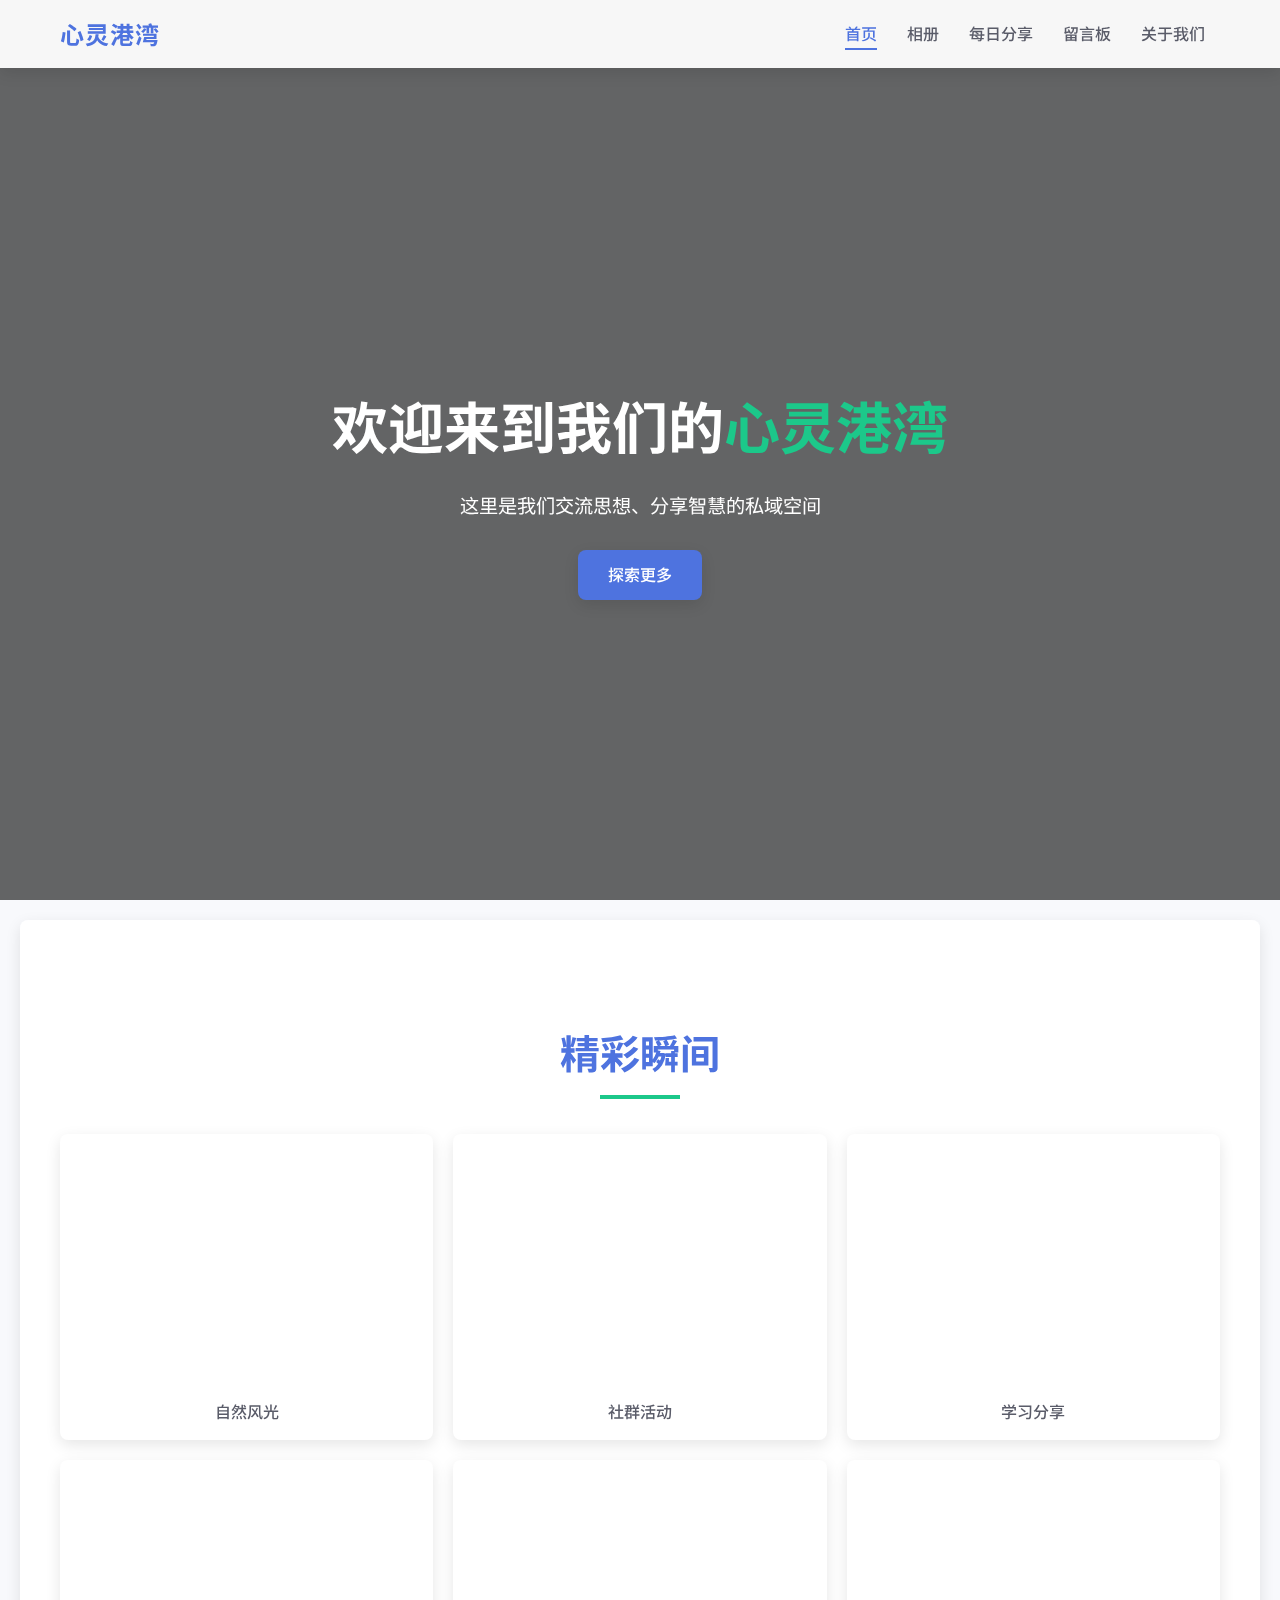
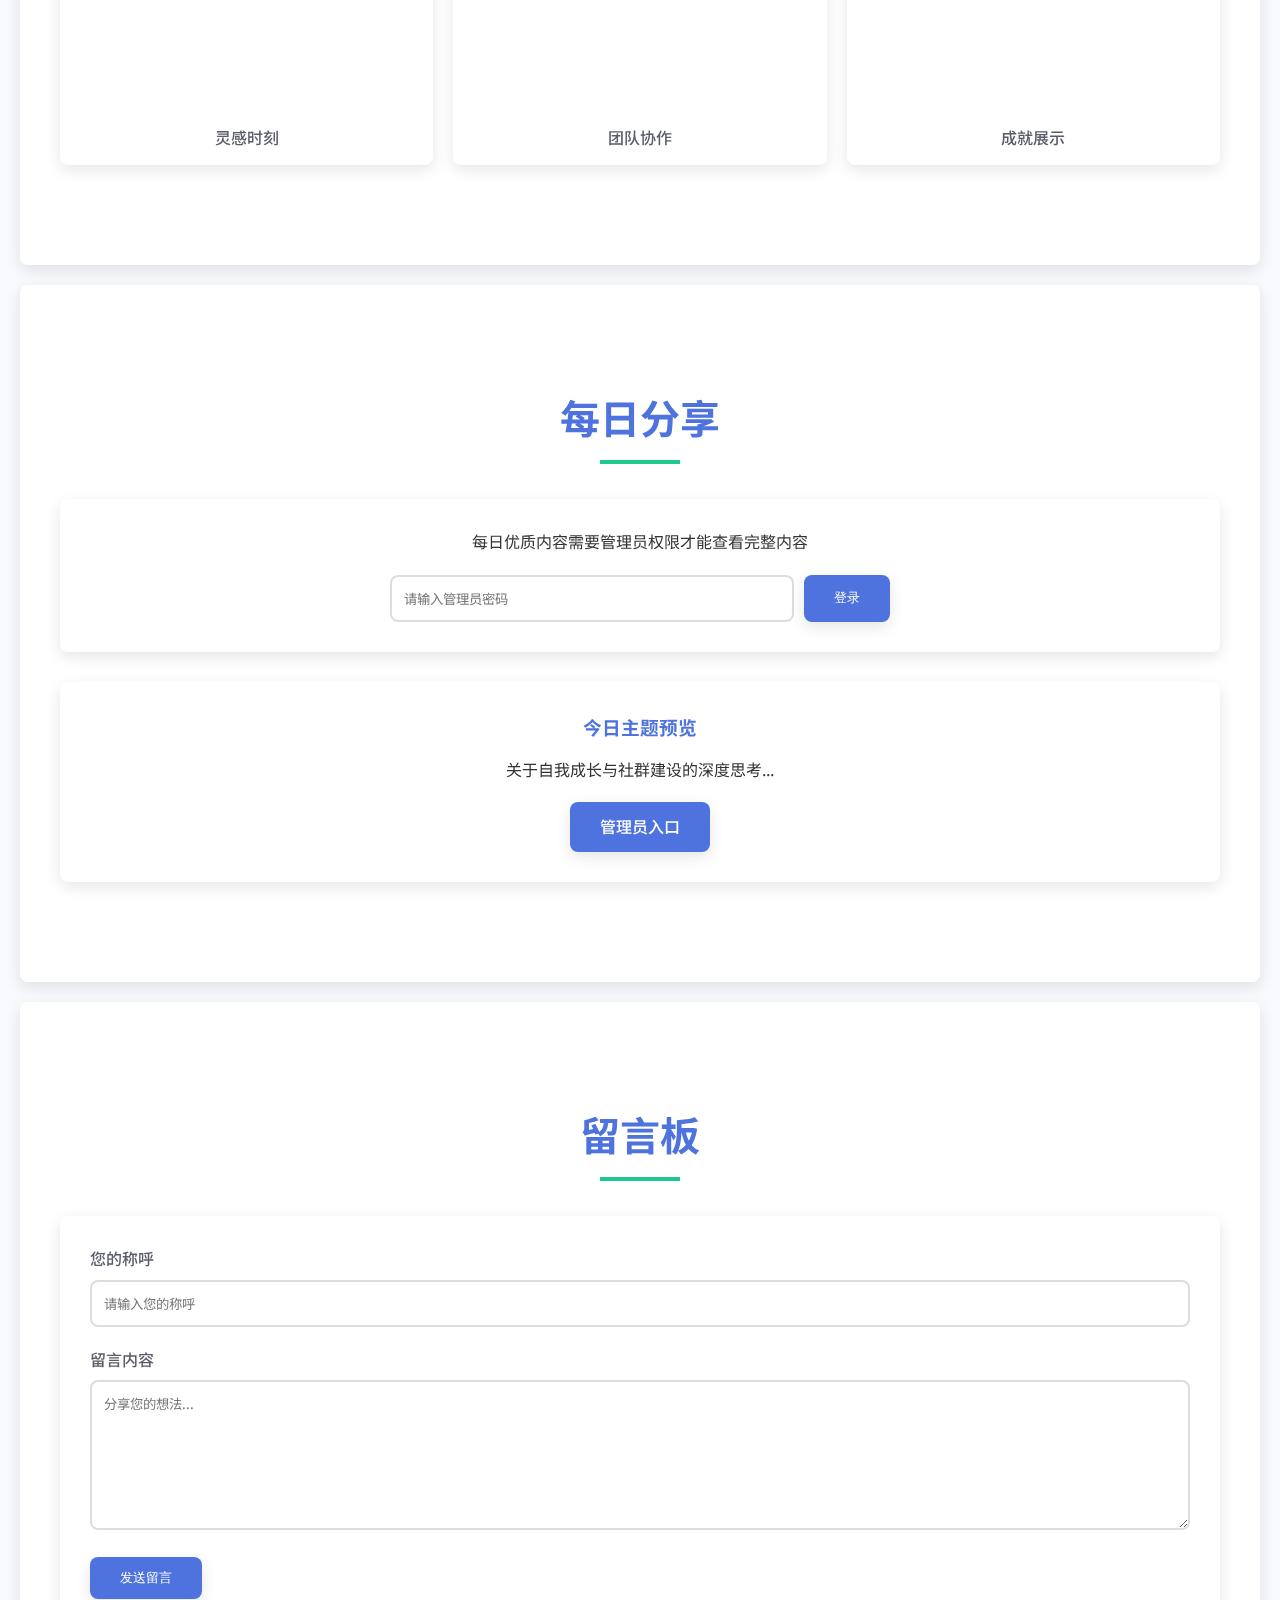
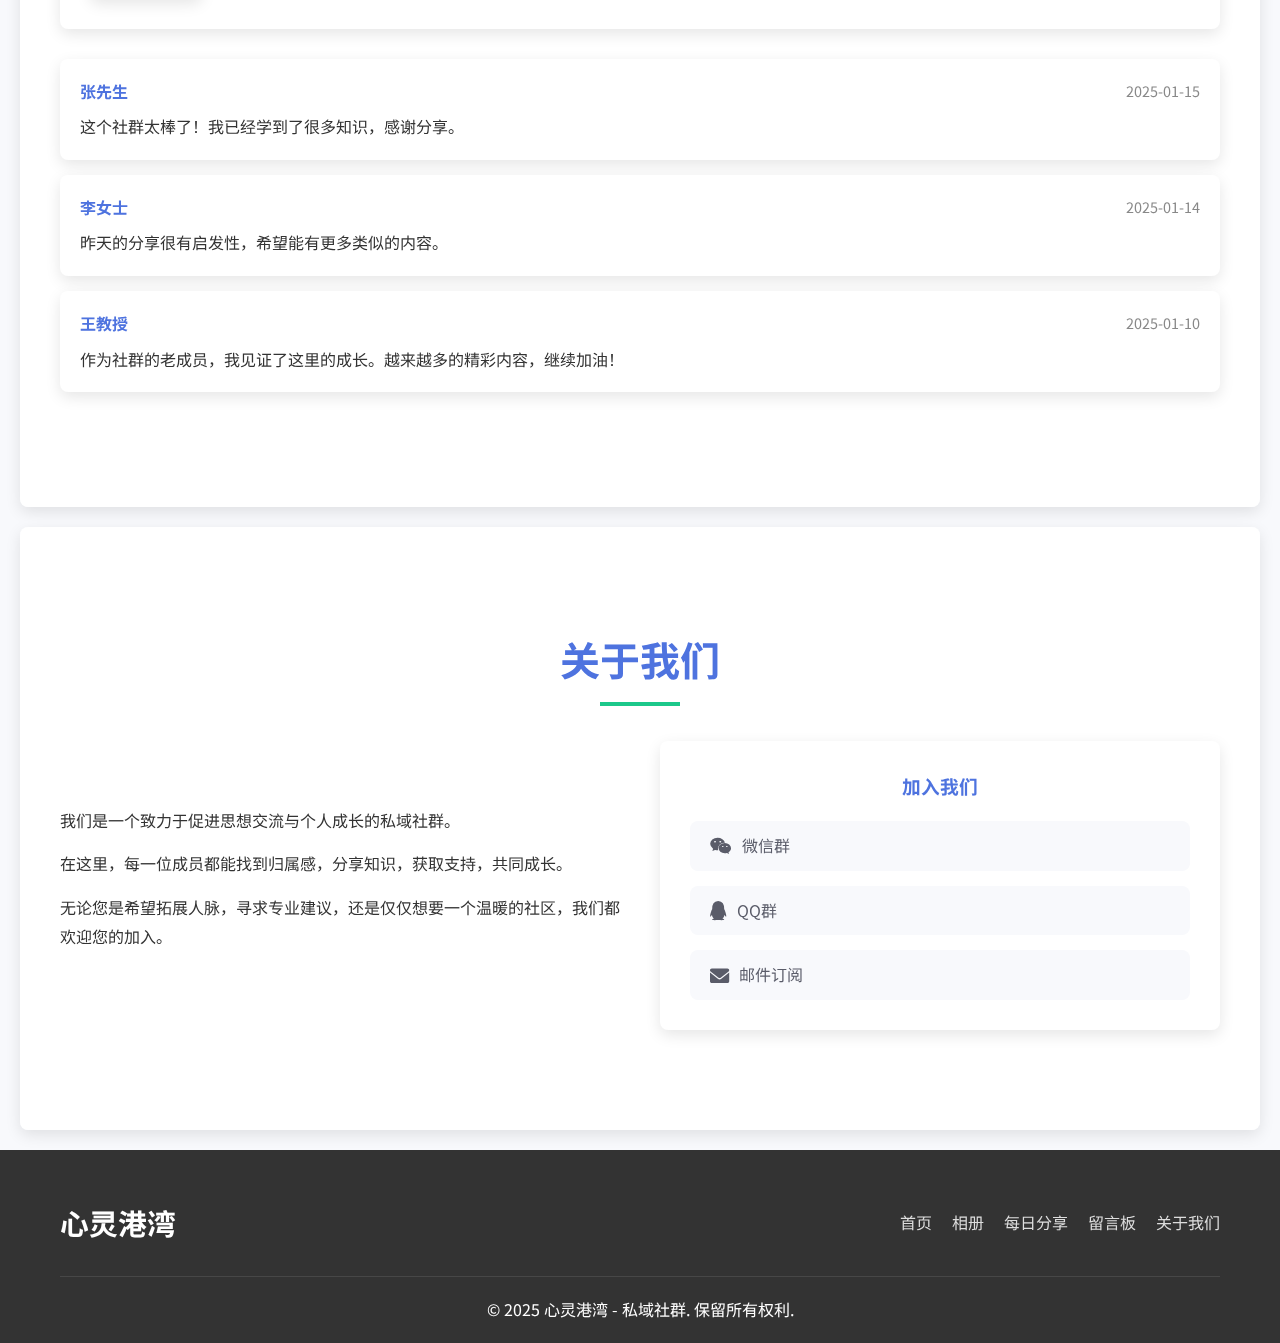
<file: index.html>
<!DOCTYPE html>
<html lang="zh">
<head>
    <meta charset="UTF-8">
    <meta name="viewport" content="width=device-width, initial-scale=1.0">
    <title>心灵港湾 - 私域社群</title>
    <link rel="stylesheet" href="styles.css">
    <link rel="stylesheet" href="https://cdnjs.cloudflare.com/ajax/libs/font-awesome/6.0.0/css/all.min.css">
    <link href="https://fonts.googleapis.com/css2?family=Noto+Sans+SC:wght@300;400;500;700&display=swap" rel="stylesheet">
</head>
<body>
    <!-- 背景覆盖层 -->
    <div class="bg-overlay"></div>
    
    <!-- 导航栏 -->
    <nav class="navbar">
        <div class="container">
            <div class="logo">心灵港湾</div>
            <ul class="nav-links">
                <li><a href="#home" class="active">首页</a></li>
                <li><a href="#gallery">相册</a></li>
                <li><a href="#daily-content">每日分享</a></li>
                <li><a href="#message-board">留言板</a></li>
                <li><a href="#about">关于我们</a></li>
            </ul>
            <div class="hamburger">
                <span></span>
                <span></span>
                <span></span>
            </div>
        </div>
    </nav>

    <!-- 主页区域 -->
    <section id="home" class="hero">
        <div class="container">
            <h1 class="fade-in">欢迎来到我们的<span>心灵港湾</span></h1>
            <p class="fade-in">这里是我们交流思想、分享智慧的私域空间</p>
            <a href="#gallery" class="btn fade-in">探索更多</a>
        </div>
    </section>

    <!-- 相册区域 -->
    <section id="gallery" class="gallery section-padding">
        <div class="container">
            <h2 class="section-title">精彩瞬间</h2>
            <div class="gallery-container">
                <div class="photo-frame">
                    <div class="photo" style="background-image: url('https://source.unsplash.com/random/600x400?nature')"></div>
                    <div class="photo-caption">自然风光</div>
                </div>
                <div class="photo-frame">
                    <div class="photo" style="background-image: url('https://source.unsplash.com/random/600x400?community')"></div>
                    <div class="photo-caption">社群活动</div>
                </div>
                <div class="photo-frame">
                    <div class="photo" style="background-image: url('https://source.unsplash.com/random/600x400?learning')"></div>
                    <div class="photo-caption">学习分享</div>
                </div>
                <div class="photo-frame">
                    <div class="photo" style="background-image: url('https://source.unsplash.com/random/600x400?inspiration')"></div>
                    <div class="photo-caption">灵感时刻</div>
                </div>
                <div class="photo-frame">
                    <div class="photo" style="background-image: url('https://source.unsplash.com/random/600x400?group')"></div>
                    <div class="photo-caption">团队协作</div>
                </div>
                <div class="photo-frame">
                    <div class="photo" style="background-image: url('https://source.unsplash.com/random/600x400?achievement')"></div>
                    <div class="photo-caption">成就展示</div>
                </div>
            </div>
        </div>
    </section>

    <!-- 每日分享区域 -->
    <section id="daily-content" class="daily-content section-padding">
        <div class="container">
            <h2 class="section-title">每日分享</h2>
            <div class="content-preview">
                <p>每日优质内容需要管理员权限才能查看完整内容</p>
                <div class="admin-login">
                    <input type="password" id="admin-password" placeholder="请输入管理员密码">
                    <button class="btn" id="login-btn">登录</button>
                </div>
                <div id="content-area" class="content-area hidden">
                    <!-- 内容将通过JavaScript动态加载 -->
                </div>
            </div>
            <div class="content-teaser">
                <h3>今日主题预览</h3>
                <p>关于自我成长与社群建设的深度思考...</p>
                <a href="admin.html" class="btn">管理员入口</a>
            </div>
        </div>
    </section>

    <!-- 留言板区域 -->
    <section id="message-board" class="message-board section-padding">
        <div class="container">
            <h2 class="section-title">留言板</h2>
            <div class="message-form">
                <div class="form-group">
                    <label for="name">您的称呼</label>
                    <input type="text" id="name" placeholder="请输入您的称呼">
                </div>
                <div class="form-group">
                    <label for="message">留言内容</label>
                    <textarea id="message" placeholder="分享您的想法..."></textarea>
                </div>
                <button class="btn" id="submit-message">发送留言</button>
            </div>
            <div class="messages-container" id="messages-container">
                <!-- 留言内容将通过JavaScript动态加载 -->
            </div>
        </div>
    </section>

    <!-- 关于我们区域 -->
    <section id="about" class="about section-padding">
        <div class="container">
            <h2 class="section-title">关于我们</h2>
            <div class="about-content">
                <div class="about-text">
                    <p>我们是一个致力于促进思想交流与个人成长的私域社群。</p>
                    <p>在这里，每一位成员都能找到归属感，分享知识，获取支持，共同成长。</p>
                    <p>无论您是希望拓展人脉，寻求专业建议，还是仅仅想要一个温暖的社区，我们都欢迎您的加入。</p>
                </div>
                <div class="join-community">
                    <h3>加入我们</h3>
                    <div class="social-links">
                        <a href="#" class="social-link"><i class="fab fa-weixin"></i> 微信群</a>
                        <a href="#" class="social-link"><i class="fab fa-qq"></i> QQ群</a>
                        <a href="#" class="social-link"><i class="fas fa-envelope"></i> 邮件订阅</a>
                    </div>
                </div>
            </div>
        </div>
    </section>

    <!-- 页脚区域 -->
    <footer class="footer">
        <div class="container">
            <div class="footer-content">
                <div class="footer-logo">心灵港湾</div>
                <div class="footer-links">
                    <a href="#home">首页</a>
                    <a href="#gallery">相册</a>
                    <a href="#daily-content">每日分享</a>
                    <a href="#message-board">留言板</a>
                    <a href="#about">关于我们</a>
                </div>
            </div>
            <div class="copyright">
                <p>&copy; 2025 心灵港湾 - 私域社群. 保留所有权利.</p>
            </div>
        </div>
    </footer>

    <!-- 回到顶部按钮 -->
    <button id="back-to-top" class="back-to-top">
        <i class="fas fa-arrow-up"></i>
    </button>

    <script src="script.js"></script>
</body>
</html>
</file>
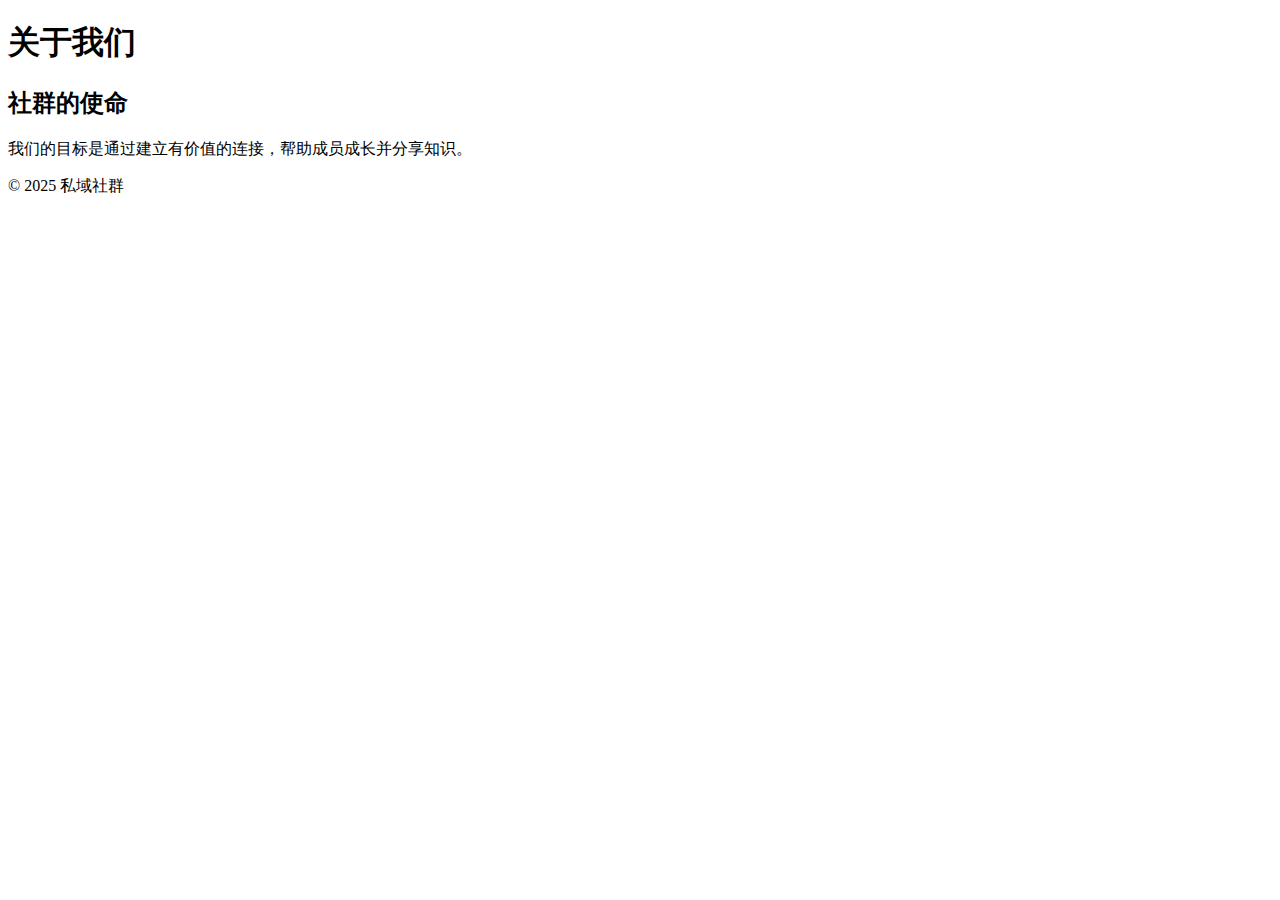
<file: about.html>
<!DOCTYPE html>
<html lang="zh">
<head>
    <meta charset="UTF-8">
    <meta name="viewport" content="width=device-width, initial-scale=1.0">
    <title>关于我们 - 私域社群</title>
</head>
<body>
    <header>
        <h1>关于我们</h1>
    </header>

    <section>
        <h2>社群的使命</h2>
        <p>我们的目标是通过建立有价值的连接，帮助成员成长并分享知识。</p>
    </section>

    <footer>
        <p>&copy; 2025 私域社群</p>
    </footer>
</body>
</html>
</file>
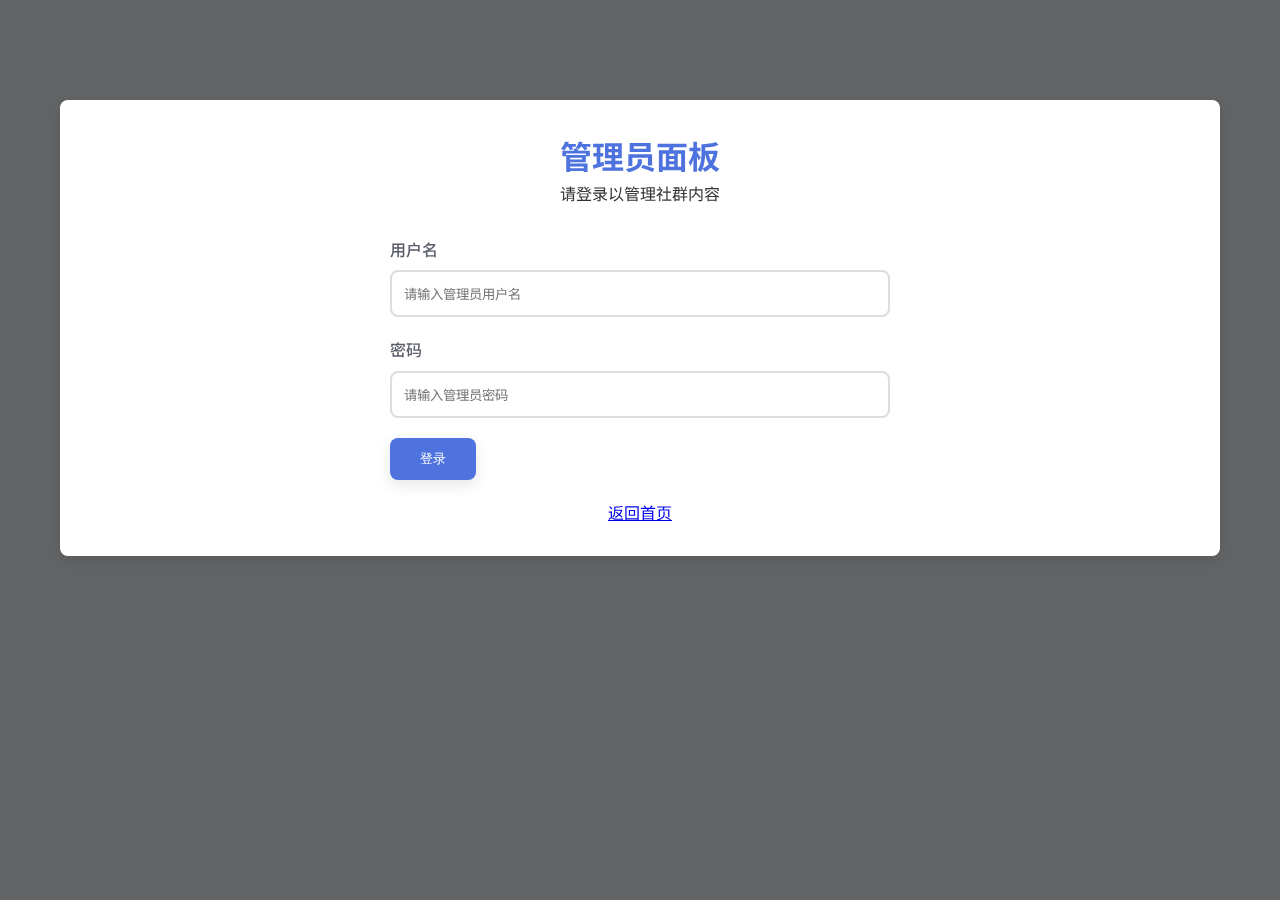
<file: admin.html>
<!DOCTYPE html>
<html lang="zh">
<head>
    <meta charset="UTF-8">
    <meta name="viewport" content="width=device-width, initial-scale=1.0">
    <title>管理员面板 - 心灵港湾</title>
    <link rel="stylesheet" href="styles.css">
    <link rel="stylesheet" href="https://cdnjs.cloudflare.com/ajax/libs/font-awesome/6.0.0/css/all.min.css">
    <link href="https://fonts.googleapis.com/css2?family=Noto+Sans+SC:wght@300;400;500;700&display=swap" rel="stylesheet">
    <style>
        .admin-panel {
            background-color: white;
            border-radius: var(--border-radius);
            box-shadow: var(--shadow);
            padding: 30px;
            margin-top: 100px;
        }
        
        .admin-header {
            text-align: center;
            margin-bottom: 30px;
        }
        
        .admin-header h1 {
            color: var(--primary-color);
        }
        
        .admin-login-form {
            max-width: 500px;
            margin: 0 auto;
        }
        
        .admin-content {
            display: none;
        }
        
        .admin-content.active {
            display: block;
        }
        
        .admin-menu {
            display: flex;
            justify-content: center;
            gap: 20px;
            margin-bottom: 30px;
        }
        
        .admin-menu-item {
            padding: 10px 20px;
            background-color: #f8f9fc;
            border-radius: var(--border-radius);
            cursor: pointer;
            transition: var(--transition);
        }
        
        .admin-menu-item:hover,
        .admin-menu-item.active {
            background-color: var(--primary-color);
            color: white;
        }
        
        .content-editor {
            margin-bottom: 20px;
        }
        
        .content-editor textarea {
            width: 100%;
            height: 300px;
            padding: 15px;
            border: 2px solid #ddd;
            border-radius: var(--border-radius);
            font-family: inherit;
            outline: none;
            margin-bottom: 15px;
            resize: vertical;
        }
    </style>
</head>
<body>
    <!-- 背景覆盖层 -->
    <div class="bg-overlay"></div>
    
    <div class="container">
        <div class="admin-panel">
            <div class="admin-header">
                <h1>管理员面板</h1>
                <p>请登录以管理社群内容</p>
            </div>
            
            <div class="admin-login-form" id="admin-login-form">
                <div class="form-group">
                    <label for="admin-username">用户名</label>
                    <input type="text" id="admin-username" placeholder="请输入管理员用户名">
                </div>
                <div class="form-group">
                    <label for="admin-pass">密码</label>
                    <input type="password" id="admin-pass" placeholder="请输入管理员密码">
                </div>
                <button class="btn" id="admin-login-btn">登录</button>
                <p style="text-align: center; margin-top: 20px;">
                    <a href="index.html">返回首页</a>
                </p>
            </div>
            
            <div class="admin-content" id="admin-content">
                <div class="admin-menu">
                    <div class="admin-menu-item active" data-target="daily-editor">每日分享</div>
                    <div class="admin-menu-item" data-target="messages-manager">留言管理</div>
                    <div class="admin-menu-item" data-target="gallery-manager">相册管理</div>
                </div>
                
                <div class="admin-section active" id="daily-editor">
                    <h2>编辑每日分享内容</h2>
                    <div class="content-editor">
                        <label for="content-title">标题</label>
                        <input type="text" id="content-title" placeholder="输入标题" value="构建高效自我管理系统">
                        
                        <label for="content-body">内容</label>
                        <textarea id="content-body">在快节奏的现代生活中，高效的自我管理系统是成功的关键。今天，我们将探讨如何建立一个个人化的系统，帮助您更好地管理时间、任务和目标。

要点一：时间块工作法
将一天划分为专注的时间块，每个时间块专注于一项任<think>我需要创建一个更完善、美观的网站代码，包含以下要素：
1. 背景图
2. 留言框
3. 相框（展示图片）
4. 每日分享内容区域（需要管理员密码保护）
5. 整体美观的设计

我将创建以下文件：
- index.html（主页）
- styles.css（样式表）
- script.js（JavaScript功能）
- admin.html（管理员页面）
- about.html（关于页面）

我需要确保代码简洁明了，同时又包含所有要求的功能。由于这是静态网站，某些动态功能（如留言框存储、管理员验证）会有限制，但我会提供符合GitHub Pages静态托管的最佳解决方案。</think>

# 优化的私域社群网站代码

我将为您创建一个美观、功能齐全的网站代码，包含您要求的所有功能。由于GitHub Pages是静态网站托管，某些动态功能会通过前端实现，实际应用中可能需要进一步集成第三方服务。

## 文件结构
</file>
<file: styles.css>
/* 基础样式和重置 */
* {
    margin: 0;
    padding: 0;
    box-sizing: border-box;
}

:root {
    --primary-color: #4e73df;
    --secondary-color: #1cc88a;
    --dark-color: #5a5c69;
    --light-color: #f8f9fc;
    --danger-color: #e74a3b;
    --warning-color: #f6c23e;
    --transition: all 0.3s ease;
    --shadow: 0 5px 15px rgba(0, 0, 0, 0.1);
    --border-radius: 8px;
}

html {
    scroll-behavior: smooth;
}

body {
    font-family: 'Noto Sans SC', sans-serif;
    line-height: 1.6;
    color: #333;
    background-color: var(--light-color);
    position: relative;
    overflow-x: hidden;
}

/* 背景图样式 */
body:before {
    content: '';
    position: fixed;
    top: 0;
    left: 0;
    width: 100%;
    height: 100%;
    background-image: url('https://source.unsplash.com/random/1920x1080?nature,peaceful');
    background-size: cover;
    background-position: center;
    background-attachment: fixed;
    z-index: -2;
}

.bg-overlay {
    position: fixed;
    top: 0;
    left: 0;
    width: 100%;
    height: 100%;
    background-color: rgba(0, 0, 0, 0.6);
    z-index: -1;
}

/* 容器样式 */
.container {
    max-width: 1200px;
    margin: 0 auto;
    padding: 0 20px;
}

/* 导航栏样式 */
.navbar {
    position: fixed;
    top: 0;
    left: 0;
    width: 100%;
    background-color: rgba(255, 255, 255, 0.95);
    box-shadow: var(--shadow);
    z-index: 1000;
    transition: var(--transition);
}

.navbar .container {
    display: flex;
    justify-content: space-between;
    align-items: center;
    padding: 15px 20px;
}

.logo {
    font-size: 24px;
    font-weight: 700;
    color: var(--primary-color);
    text-decoration: none;
    letter-spacing: 1px;
}

.nav-links {
    display: flex;
    list-style: none;
}

.nav-links li {
    margin: 0 15px;
}

.nav-links a {
    text-decoration: none;
    color: var(--dark-color);
    font-weight: 500;
    transition: var(--transition);
    position: relative;
    padding: 5px 0;
}

.nav-links a:hover,
.nav-links a.active {
    color: var(--primary-color);
}

.nav-links a:after {
    content: '';
    position: absolute;
    bottom: 0;
    left: 0;
    width: 0;
    height: 2px;
    background-color: var(--primary-color);
    transition: var(--transition);
}

.nav-links a:hover:after,
.nav-links a.active:after {
    width: 100%;
}

.hamburger {
    display: none;
    cursor: pointer;
}

.hamburger span {
    display: block;
    width: 25px;
    height: 3px;
    margin: 5px auto;
    background-color: var(--dark-color);
    transition: var(--transition);
}

/* 主页区域样式 */
.hero {
    height: 100vh;
    display: flex;
    align-items: center;
    text-align: center;
    color: white;
    position: relative;
    padding-top: 80px;
}

.hero h1 {
    font-size: 3.5rem;
    margin-bottom: 20px;
    animation: fadeInUp 1s ease;
}

.hero h1 span {
    color: var(--secondary-color);
}

.hero p {
    font-size: 1.2rem;
    margin-bottom: 30px;
    max-width: 600px;
    margin-left: auto;
    margin-right: auto;
    animation: fadeInUp 1s ease 0.2s;
    animation-fill-mode: both;
}

/* 按钮样式 */
.btn {
    display: inline-block;
    padding: 12px 30px;
    background-color: var(--primary-color);
    color: white;
    border: none;
    border-radius: var(--border-radius);
    text-decoration: none;
    font-weight: 500;
    cursor: pointer;
    transition: var(--transition);
    box-shadow: var(--shadow);
}

.btn:hover {
    background-color: #3a5dd0;
    transform: translateY(-3px);
    box-shadow: 0 8px 15px rgba(0, 0, 0, 0.2);
}

/* 区域通用样式 */
.section-padding {
    padding: 100px 0;
}

.section-title {
    font-size: 2.5rem;
    color: var(--primary-color);
    text-align: center;
    margin-bottom: 50px;
    position: relative;
}

.section-title:after {
    content: '';
    position: absolute;
    bottom: -15px;
    left: 50%;
    transform: translateX(-50%);
    width: 80px;
    height: 4px;
    background-color: var(--secondary-color);
}

/* 相册区域样式 */
.gallery {
    background-color: rgba(255, 255, 255, 0.9);
    border-radius: var(--border-radius);
    box-shadow: var(--shadow);
    margin: 20px;
}

.gallery-container {
    display: grid;
    grid-template-columns: repeat(auto-fill, minmax(300px, 1fr));
    gap: 20px;
}

.photo-frame {
    background-color: white;
    border-radius: var(--border-radius);
    overflow: hidden;
    box-shadow: var(--shadow);
    transition: var(--transition);
}

.photo-frame:hover {
    transform: translateY(-10px);
    box-shadow: 0 15px 30px rgba(0, 0, 0, 0.2);
}

.photo {
    height: 250px;
    background-size: cover;
    background-position: center;
    transition: var(--transition);
}

.photo-frame:hover .photo {
    transform: scale(1.05);
}

.photo-caption {
    padding: 15px;
    text-align: center;
    font-weight: 500;
    color: var(--dark-color);
}

/* 每日分享区域样式 */
.daily-content {
    background-color: rgba(255, 255, 255, 0.9);
    border-radius: var(--border-radius);
    box-shadow: var(--shadow);
    margin: 20px;
}

.content-preview {
    background-color: white;
    padding: 30px;
    border-radius: var(--border-radius);
    box-shadow: var(--shadow);
    text-align: center;
    margin-bottom: 30px;
}

.admin-login {
    display: flex;
    justify-content: center;
    margin-top: 20px;
    gap: 10px;
    max-width: 500px;
    margin-left: auto;
    margin-right: auto;
}

.admin-login input {
    flex: 1;
    padding: 12px;
    border: 2px solid #ddd;
    border-radius: var(--border-radius);
    font-family: inherit;
    outline: none;
    transition: var(--transition);
}

.admin-login input:focus {
    border-color: var(--primary-color);
}

.content-area {
    margin-top: 20px;
    padding: 20px;
    background-color: #f8f9fc;
    border-radius: var(--border-radius);
    text-align: left;
}

.content-teaser {
    background-color: white;
    padding: 30px;
    border-radius: var(--border-radius);
    box-shadow: var(--shadow);
    text-align: center;
}

.content-teaser h3 {
    color: var(--primary-color);
    margin-bottom: 15px;
}

.content-teaser p {
    margin-bottom: 20px;
}

.hidden {
    display: none;
}

/* 留言板区域样式 */
.message-board {
    background-color: rgba(255, 255, 255, 0.9);
    border-radius: var(--border-radius);
    box-shadow: var(--shadow);
    margin: 20px;
}

.message-form {
    background-color: white;
    padding: 30px;
    border-radius: var(--border-radius);
    box-shadow: var(--shadow);
    margin-bottom: 30px;
}

.form-group {
    margin-bottom: 20px;
}

.form-group label {
    display: block;
    margin-bottom: 8px;
    font-weight: 500;
    color: var(--dark-color);
}

.form-group input,
.form-group textarea {
    width: 100%;
    padding: 12px;
    border: 2px solid #ddd;
    border-radius: var(--border-radius);
    font-family: inherit;
    outline: none;
    transition: var(--transition);
}

.form-group input:focus,
.form-group textarea:focus {
    border-color: var(--primary-color);
}

.form-group textarea {
    height: 150px;
    resize: vertical;
}

.messages-container {
    margin-top: 30px;
}

.message-card {
    background-color: white;
    padding: 20px;
    border-radius: var(--border-radius);
    box-shadow: var(--shadow);
    margin-bottom: 15px;
}

.message-header {
    display: flex;
    justify-content: space-between;
    margin-bottom: 10px;
}

.message-author {
    font-weight: 700;
    color: var(--primary-color);
}

.message-date {
    color: #888;
    font-size: 0.9rem;
}

.message-content {
    line-height: 1.6;
}

/* 关于我们区域样式 */
.about {
    background-color: rgba(255, 255, 255, 0.9);
    border-radius: var(--border-radius);
    box-shadow: var(--shadow);
    margin: 20px;
}

.about-content {
    display: grid;
    grid-template-columns: 1fr 1fr;
    gap: 40px;
    align-items: center;
}

.about-text p {
    margin-bottom: 15px;
    line-height: 1.8;
}

.join-community {
    background-color: white;
    padding: 30px;
    border-radius: var(--border-radius);
    box-shadow: var(--shadow);
}

.join-community h3 {
    color: var(--primary-color);
    margin-bottom: 20px;
    text-align: center;
}

.social-links {
    display: flex;
    flex-direction: column;
    gap: 15px;
}

.social-link {
    display: flex;
    align-items: center;
    text-decoration: none;
    color: var(--dark-color);
    padding: 12px 20px;
    background-color: #f8f9fc;
    border-radius: var(--border-radius);
    transition: var(--transition);
}

.social-link:hover {
    background-color: var(--primary-color);
    color: white;
    transform: translateX(10px);
}

.social-link i {
    margin-right: 10px;
    font-size: 1.2rem;
}

/* 页脚区域样式 */
.footer {
    background-color: #333;
    color: white;
    padding: 50px 0 20px;
}

.footer-content {
    display: flex;
    justify-content: space-between;
    align-items: center;
    margin-bottom: 30px;
}

.footer-logo {
    font-size: 1.8rem;
    font-weight: 700;
    color: white;
}

.footer-links {
    display: flex;
    gap: 20px;
}

.footer-links a {
    color: #ddd;
    text-decoration: none;
    transition: var(--transition);
}

.footer-links a:hover {
    color: var(--secondary-color);
}

.copyright {
    text-align: center;
    padding-top: 20px;
    border-top: 1px solid rgba(255, 255, 255, 0.1);
}

/* 回到顶部按钮样式 */
.back-to-top {
    position: fixed;
    bottom: 30px;
    right: 30px;
    width: 50px;
    height: 50px;
    background-color: var(--primary-color);
    color: white;
    border: none;
    border-radius: 50%;
    box-shadow: var(--shadow);
    cursor: pointer;
    display: flex;
    justify-content: center;
    align-items: center;
    opacity: 0;
    visibility: hidden;
    transition: var(--transition);
    z-index: 999;
}

.back-to-top.visible {
    opacity: 1;
    visibility: visible;
}

.back-to-top:hover {
    background-color: #3a5dd0;
    transform: translateY(-5px);
}

/* 动画效果 */
@keyframes fadeInUp {
    from {
        opacity: 0;
        transform: translateY(30px);
    }
    to {
        opacity: 1;
        transform: translateY(0);
    }
}

.fade-in {
    opacity: 0;
    transform: translateY(30px);
    animation: fadeInUp 1s ease forwards;
}

/* 响应式设计 */
@media (max-width: 992px) {
    .about-content {
        grid-template-columns: 1fr;
    }

    .hero h1 {
        font-size: 2.8rem;
    }
}

@media (max-width: 768px) {
    .hamburger {
        display: block;
    }

    .nav-links {
        position: fixed;
        top: 70px;
        left: -100%;
        width: 100%;
        flex-direction: column;
        background-color: white;
        box-shadow: var(--shadow);
        padding: 20px 0;
        transition: var(--transition);
    }

    .nav-links.active {
        left: 0;
    }

    .nav-links li {
        margin: 10px 0;
        text-align: center;
    }

    .hero h1 {
        font-size: 2.2rem;
    }

    .hero p {
        font-size: 1rem;
    }

    .footer-content {
        flex-direction: column;
        gap: 20px;
    }

    .footer-links {
        flex-wrap: wrap;
        justify-content: center;
    }
}

@media (max-width: 576px) {
    .section-title {
        font-size: 2rem;
    }

    .admin-login {
        flex-direction: column;
    }

    .social-link {
        padding: 10px 15px;
    }
}
</file>
